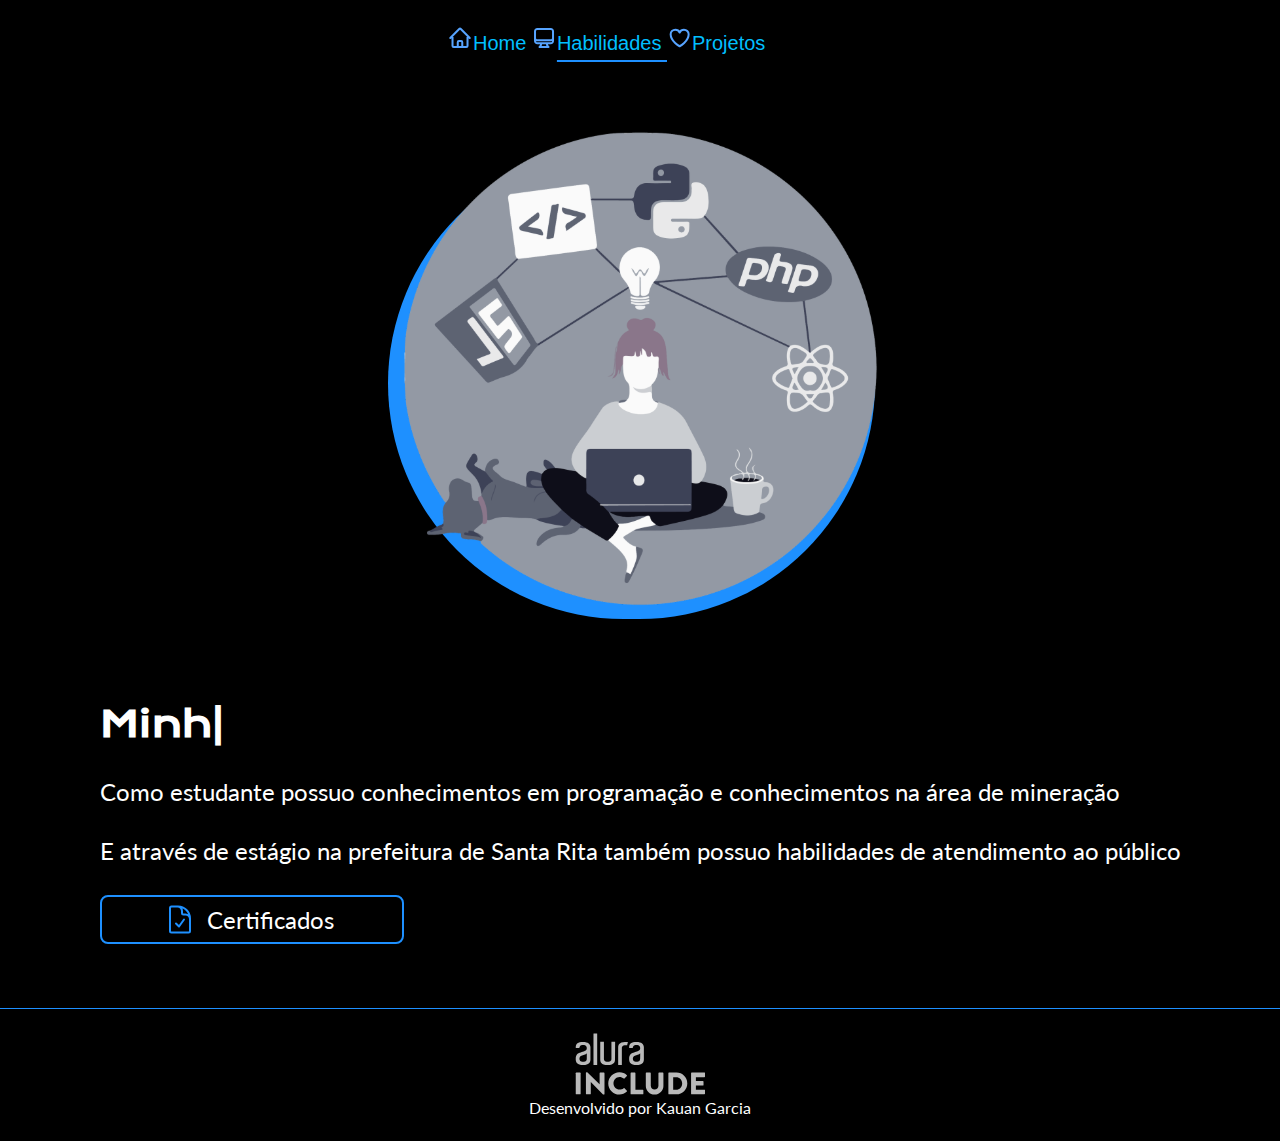
<file: Portfólio Trilhas/about.html>
<!DOCTYPE html>
<html lang="pt-br">
<head>
  <meta charset="UTF-8">
  <meta http-equiv="X-UA-Compatible" content="IE=edge">
  <meta name="viewport" content="width=device-width, initial-scale=1.0">
  <title>Habilidades</title>
  <link rel="stylesheet" href="./styles/style.css">
</head>
<body>
  <header class="cabecalho">
    <nav class="cabecalho__menu">
      <a class="cabecalho__menu__link" href="index.html">
        <img src="assets/Frame.svg" alt="Imagem casa">Home
      </a>
      <a class="cabecalho__menu__link2" href="about.html">
        <img src="assets/pc.svg" alt="Imagem pc">Habilidades
      </a>
      <a class="cabecalho__menu__link" href="projects.html">
        <img src="assets/coracao.svg" alt="Imagem coração">Projetos
      </a>
    </nav>
  </header>
  
  <main class="apresentacao">
    <section class="apresentacao__conteudo">
      <h1 class="titulo-principal" id="nome-autor"></h1>
      <script src="main1.js"></script>
      <p class="apresentacao__conteudo__subtitulo">Como estudante possuo conhecimentos em programação e conhecimentos na área de mineração</p>
      <p class="apresentacao__conteudo__subtitulo">E através de estágio na prefeitura de Santa Rita também possuo habilidades de atendimento ao público</p>
      <a class="apresentacao__links__link" href="https://drive.google.com/drive/folders/1v2vf4jXfvokryAgxV4gdEhxNy2NA9TKs?usp=sharing">
        <img src="./assets/certificado.svg">Certificados
      </a>
    </section>
    <img class= "imagem"src="./assets/Group 14.svg" alt="Imagem de Perfil">
  </main>
  
  <footer class="rodape">
    <img src="./assets/alura.svg" alt="Logo Alura">
    <p>Desenvolvido por Kauan Garcia</p>
  </footer>
  </body>
</html>
</file>
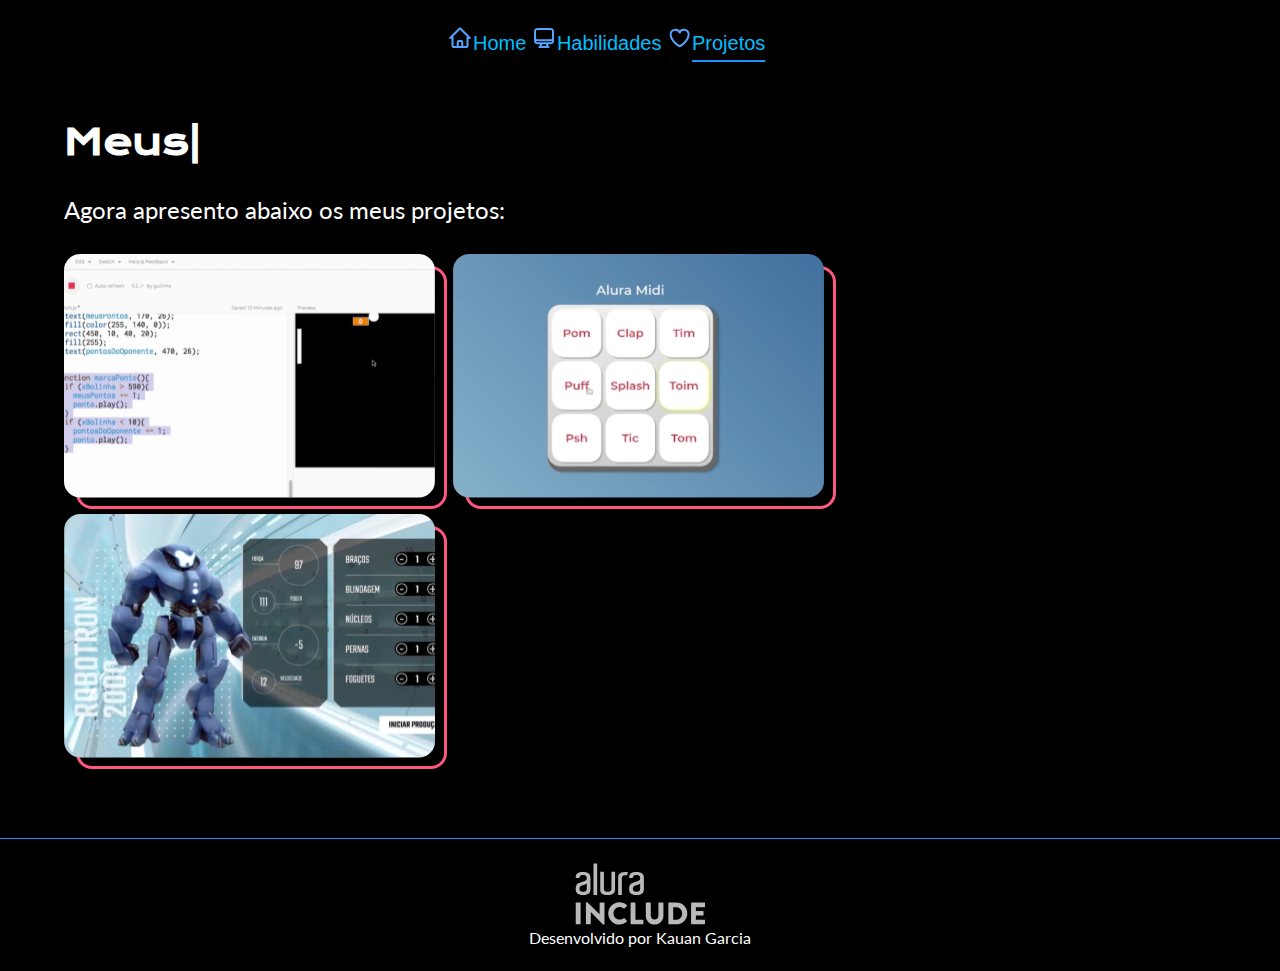
<file: Portfólio Trilhas/projects.html>
<!DOCTYPE html>
<html lang="pt-br">
<head>
  <meta charset="UTF-8">
  <meta http-equiv="X-UA-Compatible" content="IE=edge">
  <meta name="viewport" content="width=device-width, initial-scale=1.0">
  <title>Projetos</title>
  <link rel="stylesheet" href="./styles/style.css">
</head>
<body>
  <header class="cabecalho">
    <nav class="cabecalho__menu">
      <a class="cabecalho__menu__link" href="index.html">
        <img src="assets/Frame.svg" alt="Imagem casa">Home
      </a>
      <a class="cabecalho__menu__link" href="about.html">
        <img src="assets/pc.svg" alt="Imagem pc">Habilidades
      </a>
      <a class="cabecalho__menu__link3" href="projects.html">
        <img src="assets/coracao.svg" alt="Imagem coração">Projetos
      </a>
    </nav>
  </header>

  <main class="apresentacao">
    <section class="apresentacao__conteudo">
      <h1 class="titulo-principal" id="nome-autor"></h1>
      <script src="main2.js"></script>
       <p class="apresentacao__conteudo__subtitulo" > Agora apresento abaixo os meus projetos: </p>
      <div class="apresentacao__conteudo__subtitulo">
       
    <img src="./assets/Group 27.svg" alt="Imagem projeto 1">
    <img src="./assets/Group 28.svg" alt="Imagem projeto 2">
    <img src="./assets/Group 29.svg" alt="Imagem projeto 3">
    
    </div>
    </section>
  </main>

  <footer class="rodape">
    <img src="./assets/alura.svg" alt="Logo Alura">
    <p>Desenvolvido por Kauan Garcia</p>
  </footer>
  </body>
</html>
</file>
<file: Portfólio Trilhas/styles/style.css>
@import url('https://fonts.googleapis.com/css2?family=Krona+One&display=swap');
@import url('https://fonts.googleapis.com/css2?family=Krona+One&family=Lato:ital,wght@0,100;0,300;0,400;0,700;0,900;1,100;1,300;1,400;1,700;1,900&display=swap');

* {
  margin: 0;
  padding: 0;
}

body {
  box-sizing: border-box;
  background-color: black;
  color: white;
}

.cabecalho {
  padding: 2% 0 0 35%;
}

.hamburguer {
  border: none;
  background: none;
  border-top: 3px solid white;
  cursor: pointer;
}
.hamburguer::before,
.hamburguer::after{
  content: "";
  display: block;
  width: 30px;
  height: 3px;
  background: white;
  margin-top: 5px;
}


.cabecalho__menu__link{
  font-family: 'Do Hyeon', sans-serif;
  font-size: 20px;
  color: #00BFFF;
  text-decoration: none;
}
.cabecalho__menu__link1 {
  text-decoration: underline dodgerblue;
  text-underline-offset: 10px;
  font-family: 'Do Hyeon', sans-serif;
  font-size: 20px;
  color: #00BFFF;
}
.cabecalho__menu__link2 {
  text-decoration: underline dodgerblue;
  text-underline-offset: 10px;
  font-family: 'Do Hyeon', sans-serif;
  font-size: 20px;
  color: #00BFFF;
}
.cabecalho__menu__link3 {
  text-decoration: underline dodgerblue;
  text-underline-offset: 10px;
  font-family: 'Do Hyeon', sans-serif;
  font-size: 20px;
  color: #00BFFF;
}

button {
  border: 2px solid dodgerblue;
  background-color: transparent;
  background-repeat: no-repeat;
  transition-duration: 0.4s;
  cursor: pointer;
  color: #f6f6f6;
  padding: 15px 32px;
  text-align: center;
  text-decoration: none;
  display: flex;
  align-items: center;
  justify-content: center;
  margin: 10px;
  font-size: 1.25rem;
  border-radius: 3%;
  width: 50%;
  box-shadow: inset 0 1px 2px rgba(0, 0, 0, 0.25), 0 1px rgba(255, 255, 255, 0.08);
}

button:hover {
  background-color: dodgerblue;
}

button img {
  width: 50%;
  height: auto;
}


.nome-destaque {
  color: dodgerblue;
}

.apresentacao {
  padding: 5% 15%;
  display: flex;
  align-items: center;
  justify-content: space-between;
  gap: 82px;
}

.apresentacao__conteudo {
  width: 548px;
  display: flex;
  flex-direction: column;
  gap: 30px;
}
.titulo-principal{
  font-size: 36px;
  font-family: "Krona One", sans-serif;
}

#nome-autor::after{
  content: "|";
  animation: piscar 0.90s infinite;
}
@keyframes piscar{
  0%{
    opacity: 0;
  }

  50%{
    opacity: 1;
  }

  100%{
    opacity: 0;
  }
}

.apresentacao__conteudo__titulo {
  font-size: 36px;
  font-family: "Krona One", sans-serif;
}

.apresentacao__conteudo__subtitulo {
  font-size: 24px;
  font-family: "Lato", sans-serif;
}
.apresentacao__conteudo__subtitulo0 {
  font-size: 24px;
  font-family: "Lato", sans-serif;
}

.apresentacao__conteudo__subtitulo1 {
  display: flex;
  justify-content: space-between;
  align-items: center; 
  font-size: 24px;
  font-family: "Lato", sans-serif;
}


.apresentacao__links {
  display: flex;
  flex-direction: column;
  justify-content: space-between;
  align-items: center;
  gap: 30px;
}

.apresentacao__links__subtitulos {
  font-size: 20px;
  font-family: "Krona One", sans-serif;
}

.apresentacao__links__link {
  display: flex;
  justify-content: center;
  gap: 16px;
  border: 2px solid #1E90FF;
  width: 300px;
  text-align: center;
  border-radius: 8px;
  font-size: 24px;
  padding: 8px 0;
  text-decoration: none;
  color: white;
  font-family: "Lato", sans-serif;
}

.apresentacao__links__link:hover {
  background-color: #2F4F4F;
}

.rodape {
  border-top: 1px solid dodgerblue;
  padding: 24px;
  color: white;
  text-align: center;
  font-family: "Lato", sans-serif;
  font-size: 16px;
}

@media (max-width: 750px) {
  .hamburguer{
    display: block;
  }
  .cabecalho {
    padding: 5%;
  }

  .cabecalho__menu__link {
    position: fixed;
    top: 0;
    left: 0;
    width: 100vw;
    height: 100vh;
    background: blue;
    clip-path: circle(100px at 90% -15%);
    transition: 1s ease-out;


    flex-direction: column;
    justify-content: space-around;
    align-items: center;
    gap: 0;
    pointer-events: none;
  }
  .cabecalho.active cabecalho__menu {
    clip-path: circle(1500px at 90% -15%)
  }
  }
  .apresentacao {
    flex-direction: column-reverse;
    padding: 5%;
  
  .apresentacao__conteudo{
    width: auto;
  }
}
</file>
